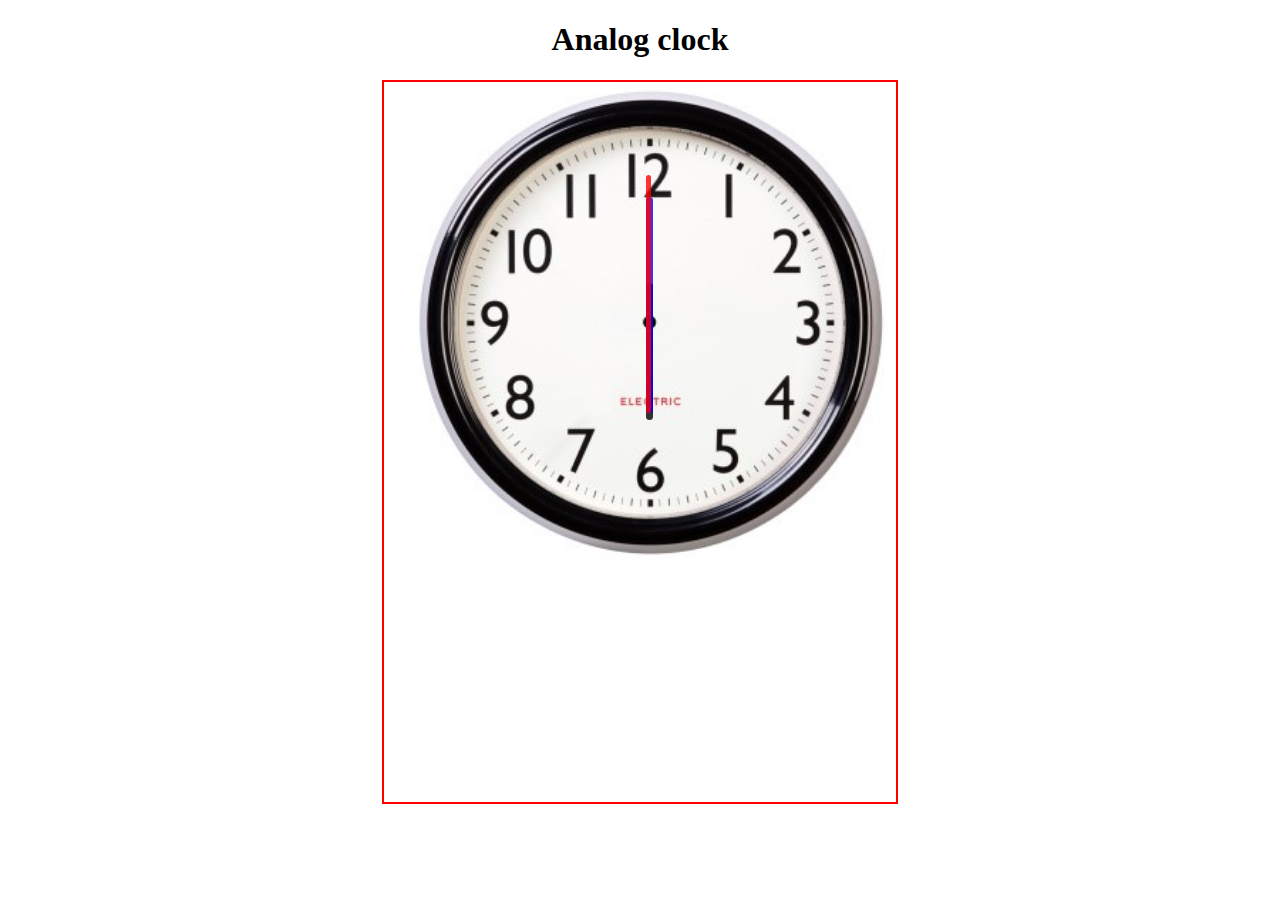
<file: Analog Clock/index.html>
<!DOCTYPE html>
<html lang="en">
<head>
    <meta charset="UTF-8">
    <meta http-equiv="X-UA-Compatible" content="IE=edge">
    <meta name="viewport" content="width=device-width, initial-scale=1.0">
    <title>Analog Clock</title>
    <link rel="stylesheet" href="index.css">
    <script src="index.js"></script>
</head>
<body>

   <h1>Analog clock</h1>
   <div id="clock-container">
       <div id="hour"></div>
       <div id="minute"></div>
       <div id="second"></div>
   </div>
   
</body>
</html>
</file>
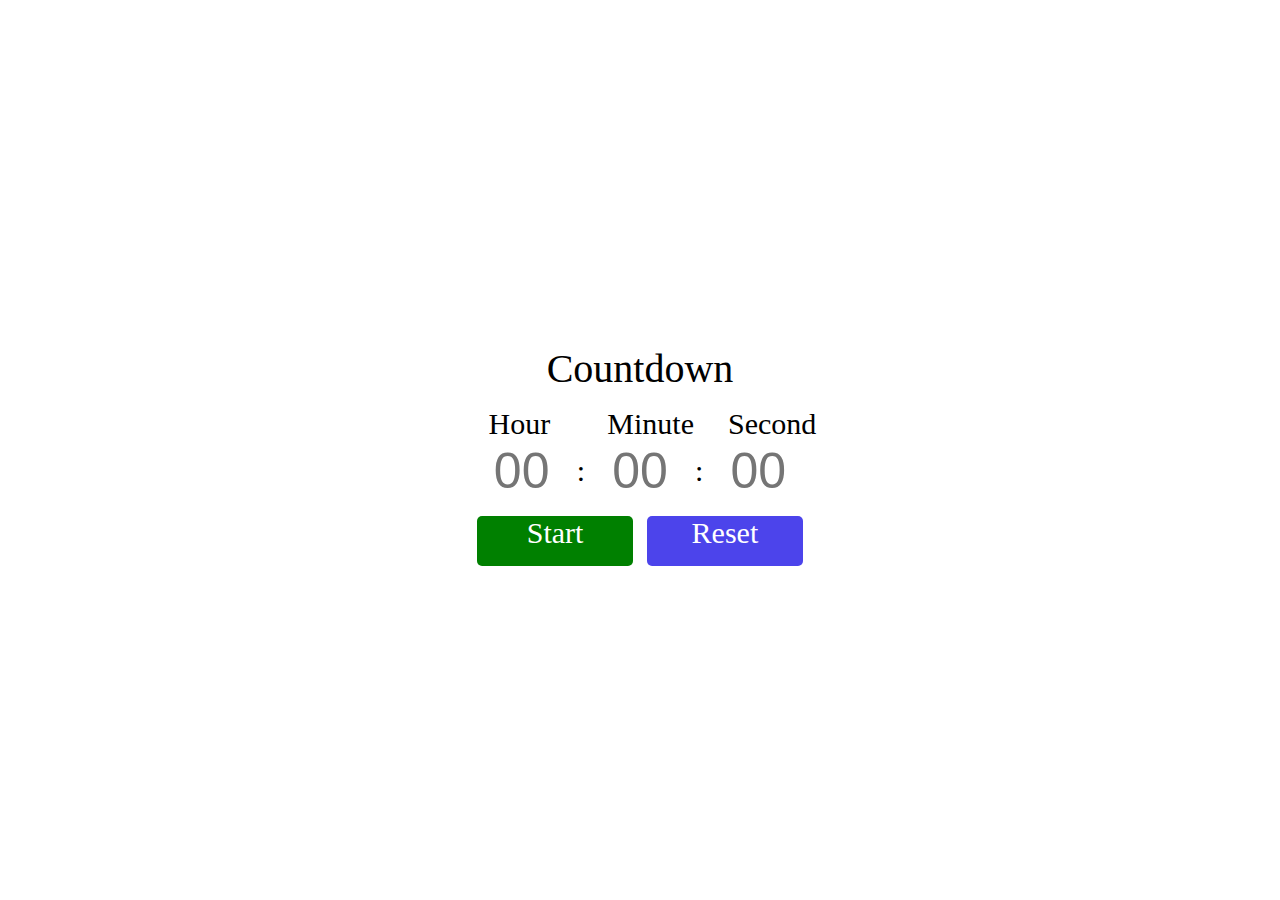
<file: countdown timer/indes.html>
<!DOCTYPE html>
<html lang="en">

<head>
    <meta charset="UTF-8">
    <meta http-equiv="X-UA-Compatible" content="IE=edge">
    <meta name="viewport" content="width=device-width, initial-scale=1.0">
    <link rel="stylesheet" href="index.css">
    <title>CountDown Timer</title>
</head>

<body>

    <div class="container">
        <div class="container--title">
            Countdown
        </div>

        <div class="container--labels">
            <p class="container--labels--lebel"> Hour </p>
            <p class="container--labels--lebel"> Minute </p>
            <p class="container--labels--lebel"> Second </p>
        </div>

        <div class="container--inputs">
            <input type="number" maxlength="2" oninput="this.value = this.value.slice(0, this.maxLength)"
                class="container--inputs--time hour" placeholder="00">

            <p class="container--input-colon"> : </p>

            <input type="number" maxlength="2" oninput="this.value = this.value.slice(0, this.maxLength)"
                class="container--inputs--time minute" placeholder="00">

            <p class="container--input-colon"> : </p>

            <input type="number" maxlength="2" oninput="this.value = this.value.slice(0, this.maxLength)"
                class="container--inputs--time second" placeholder="00">
        </div>

        <div class="container--btns">
            <buttons class="btn start"> Start </buttons>
            <buttons class="btn stop"> Stop </buttons>
            <buttons class="btn reset"> Reset </buttons>
        </div>

    </div>


    <script src="index.js"></script>
</body>

</html>
</file>
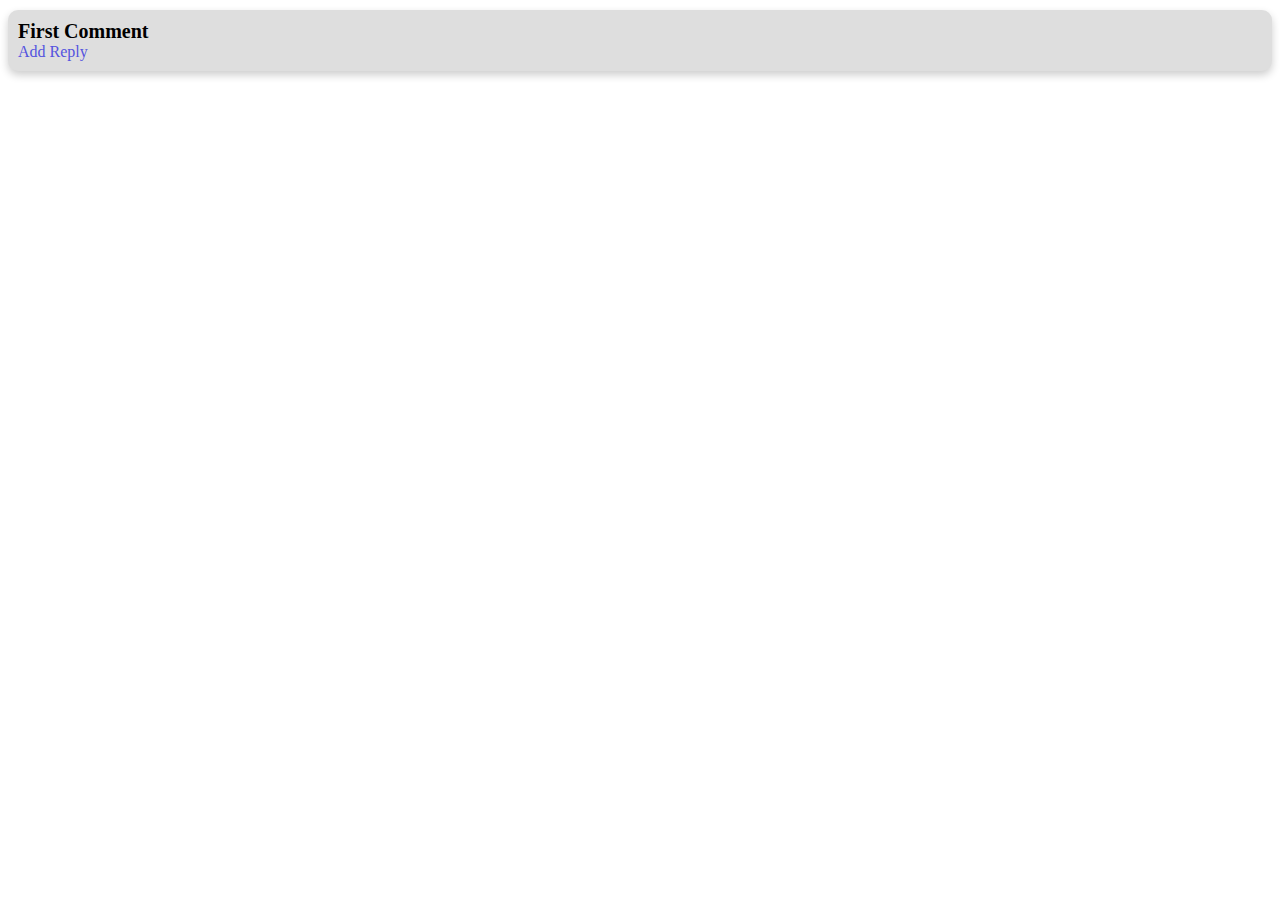
<file: Nested Comments/nested.html>
<!DOCTYPE html>
<html lang="en">
<head>
    <meta charset="UTF-8">
    <meta http-equiv="X-UA-Compatible" content="IE=edge">
    <meta name="viewport" content="width=device-width, initial-scale=1.0">
    <title>Document</title>
    <link rel="stylesheet" href="nested.css">
</head>
<body>
    <div class="container">
        <div id="comment-container" class="comment-container">
            <div class="all-comment">
                <div class="card">
                    <span class="text"> First Comment </span>
                    <span id="reply" class="reply"> Add Reply </span>
                </div>
            </div>
        </div>
        <!-- <div class="comment-details">
            <input class="input" type="text" placeholder="add text here">
            <button class="btn submit"> SUBMIT </button>
        </div> -->
    </div>

    <script src="nested.js"></script>
</body>
</html>
</file>
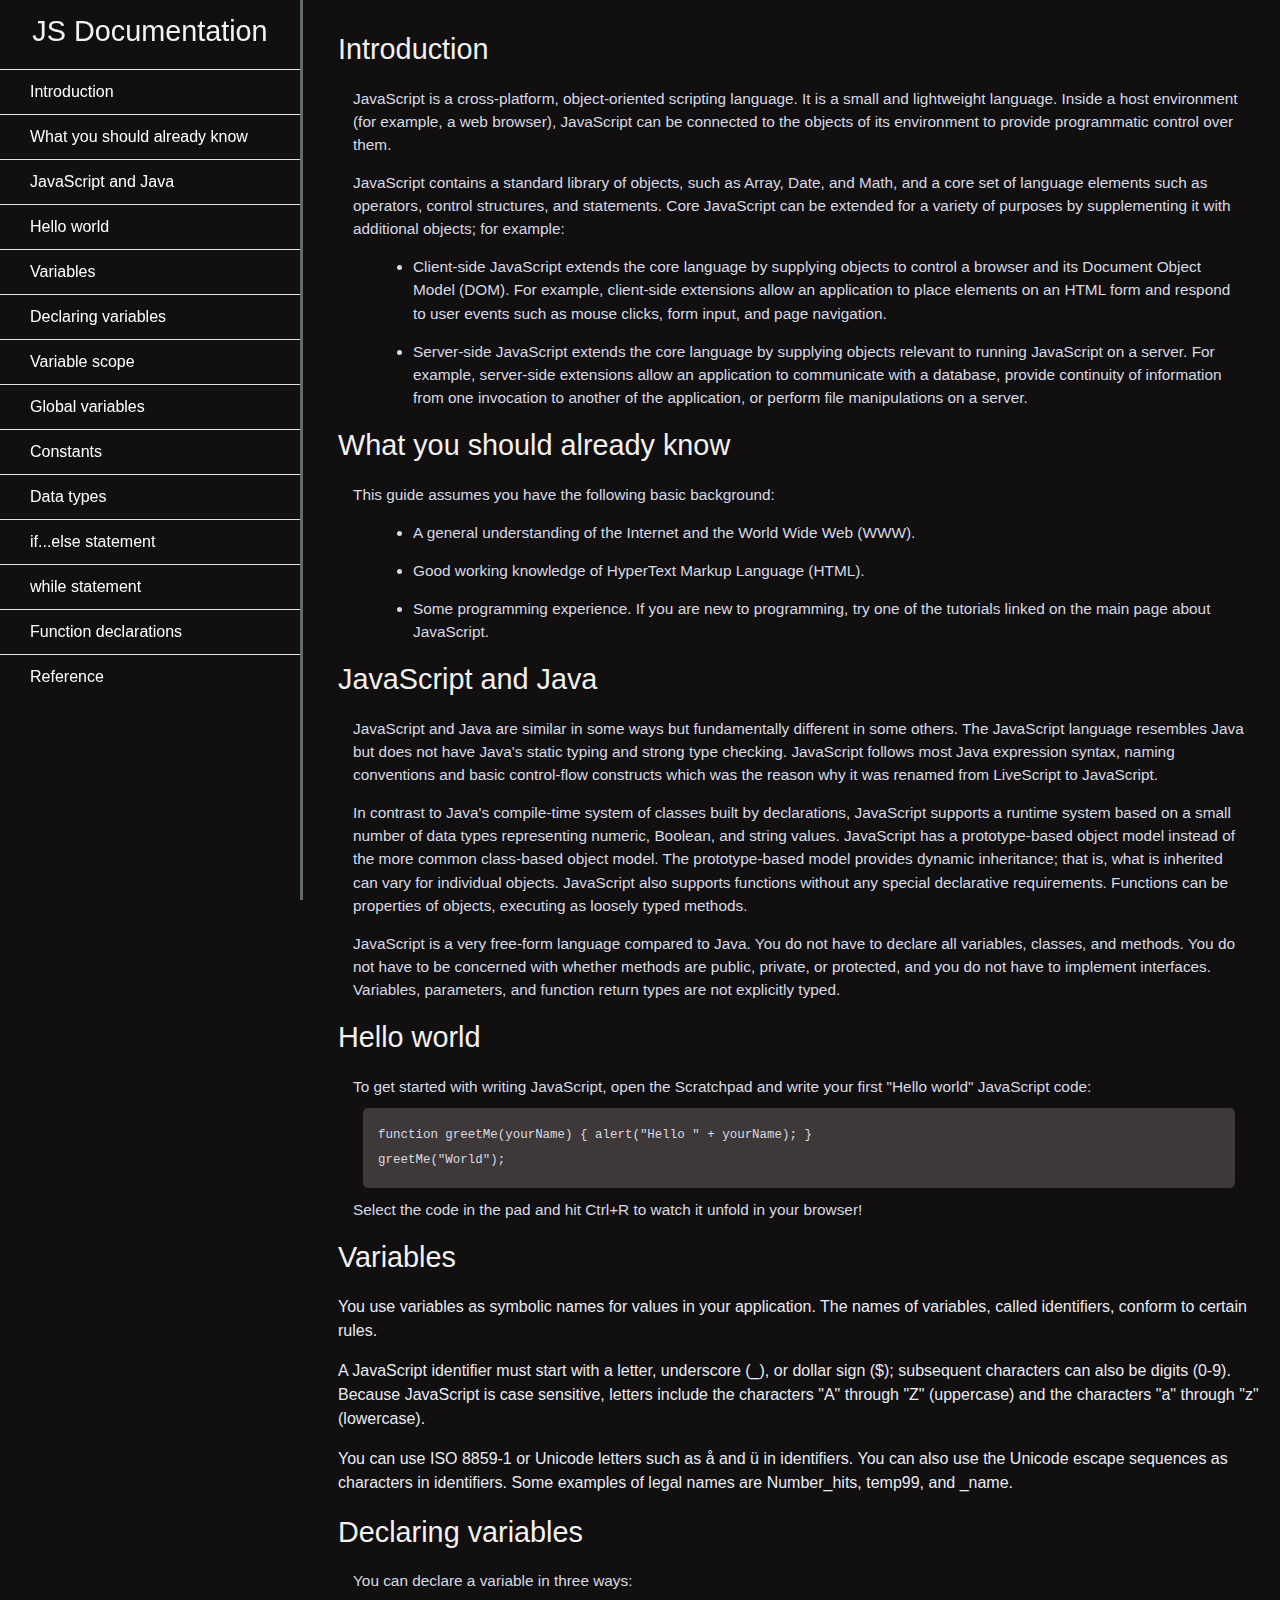
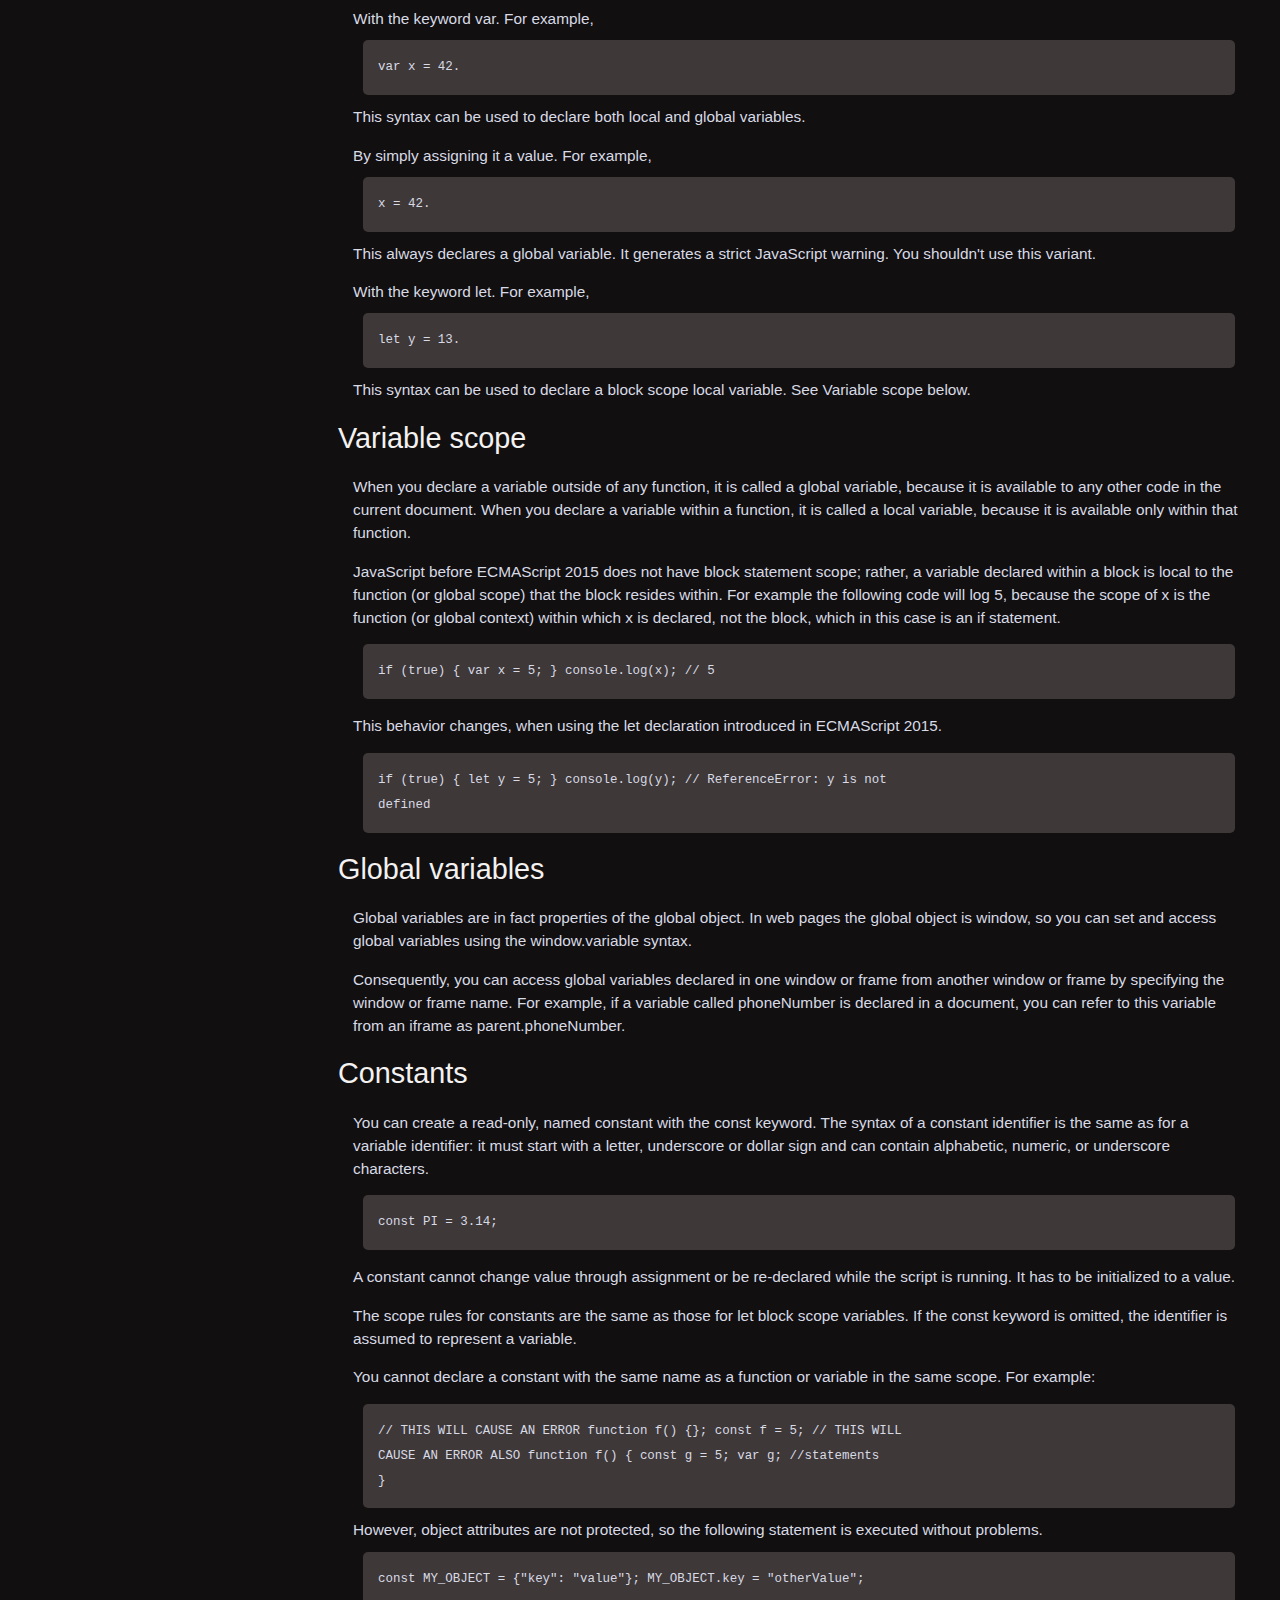
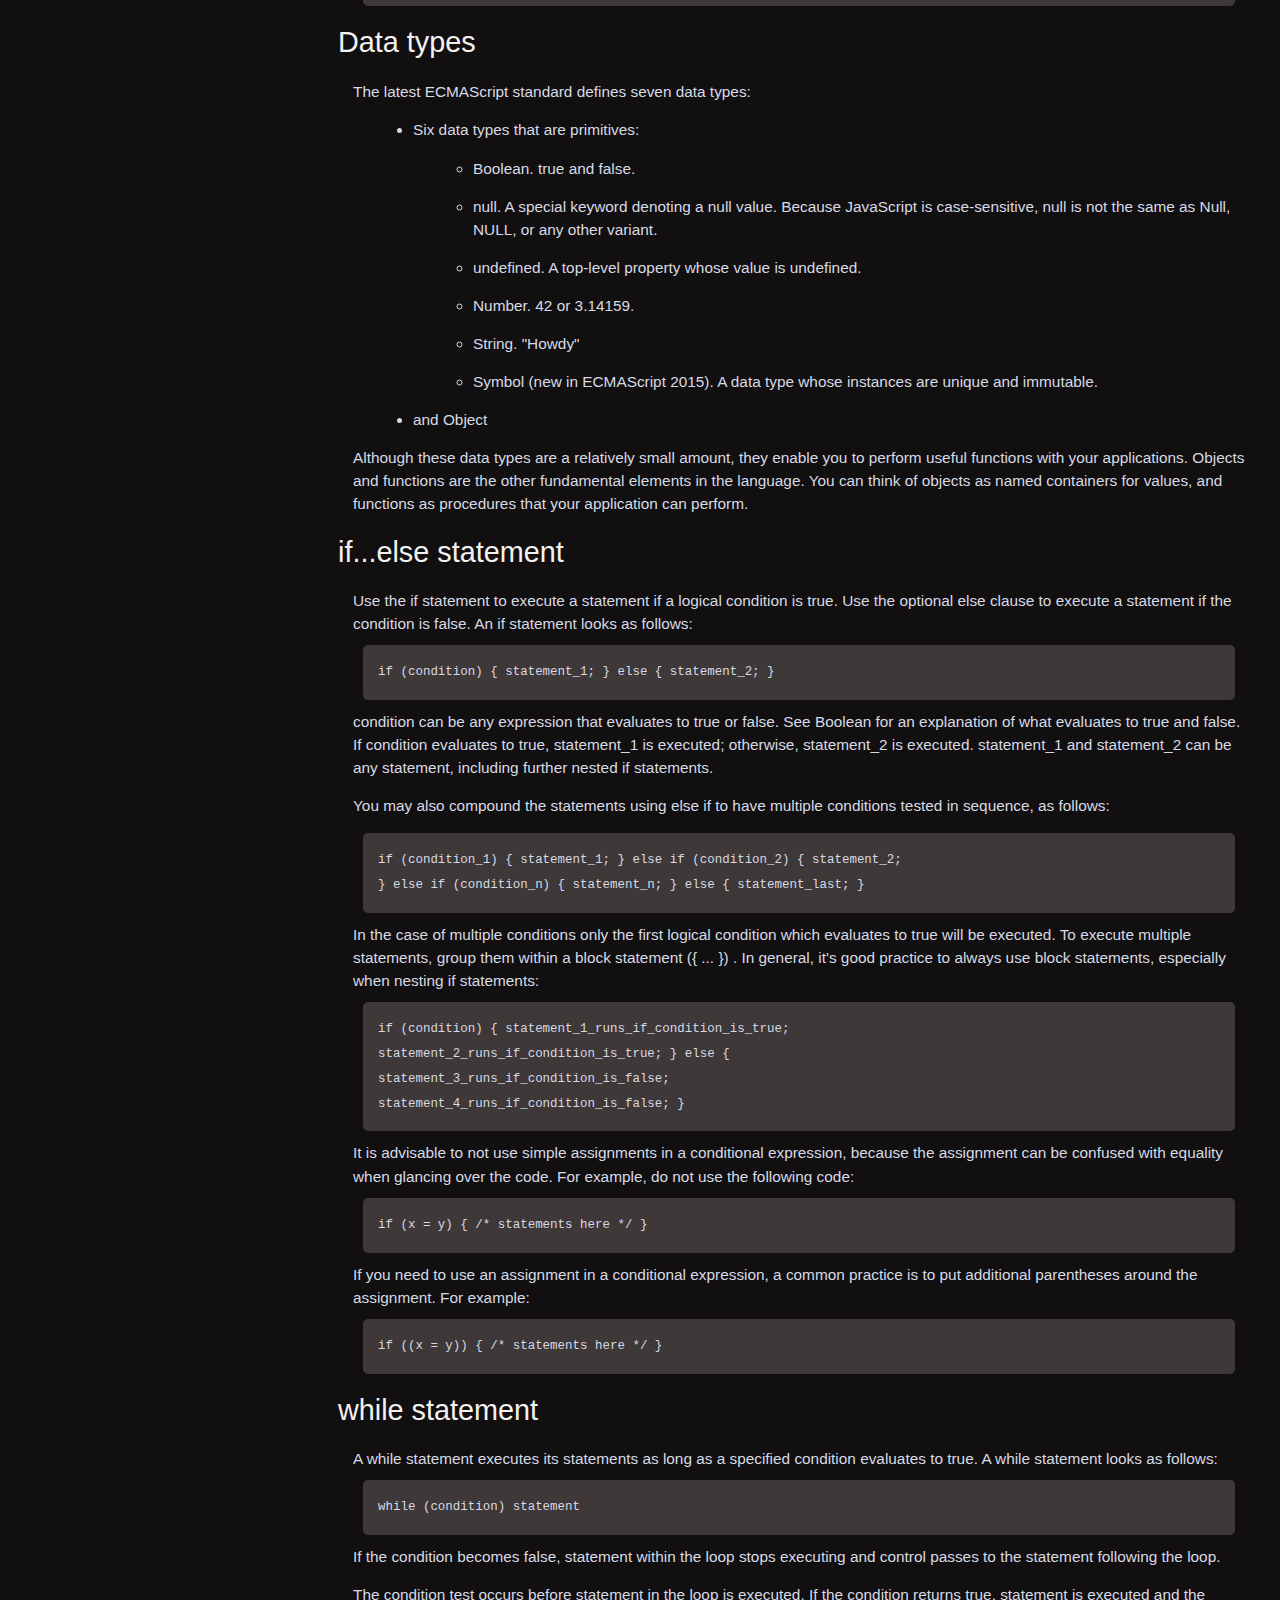
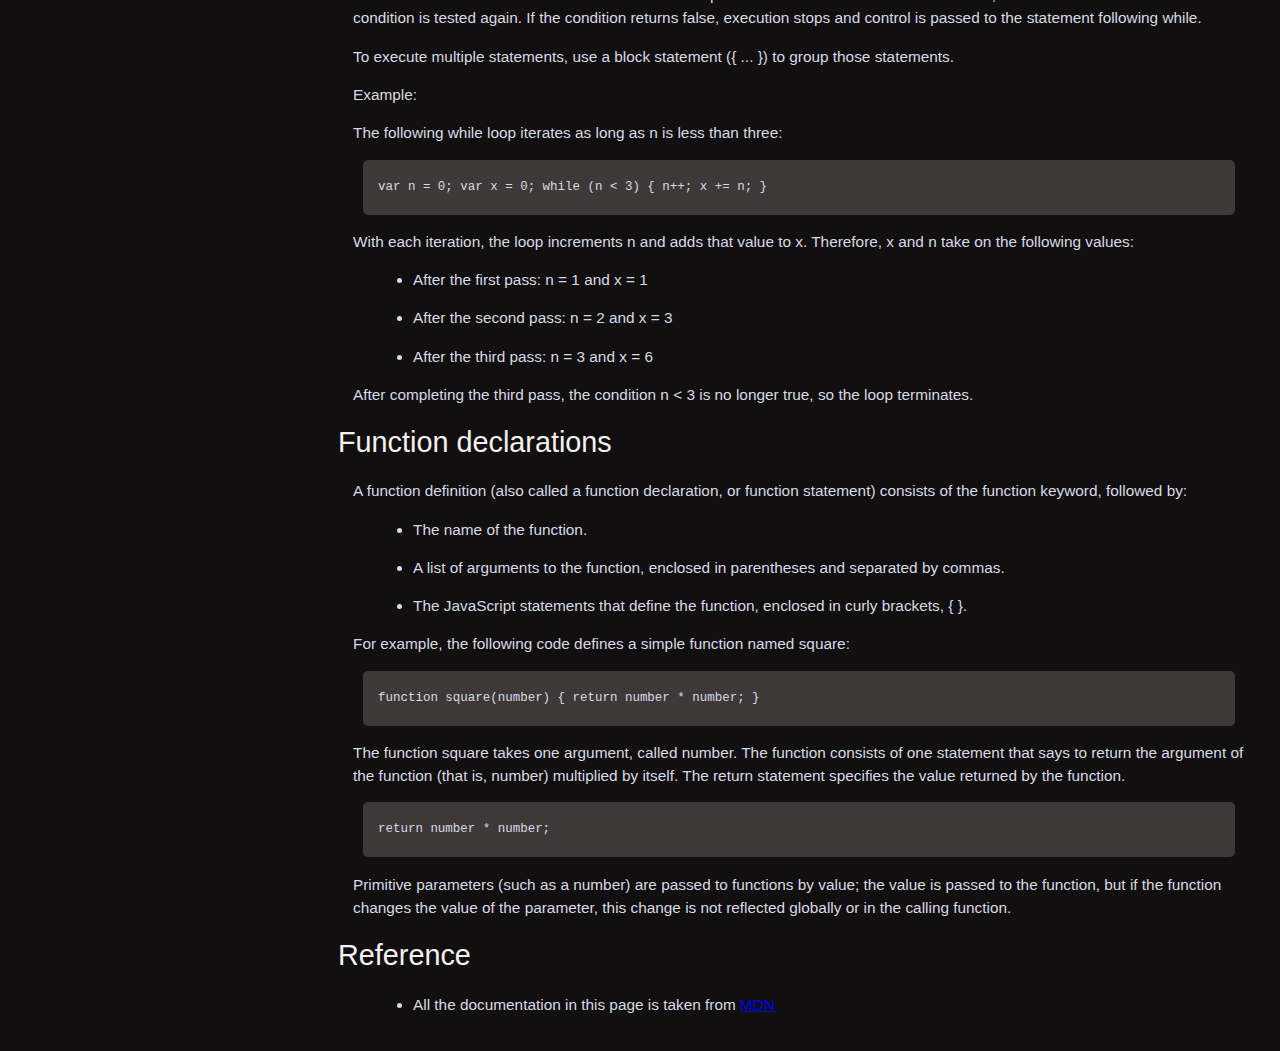
<file: technical documentation/techDoc.html>
<!DOCTYPE html>
<html lang="en">

<head>
    <meta charset="UTF-8">
    <meta http-equiv="X-UA-Compatible" content="IE=edge">
    <meta name="viewport" content="width=device-width, initial-scale=1.0">
    <title>Techinal Documentation</title>
    <link rel="stylesheet" href="techDoc.css">
</head>

<body>
    <div>
        <nav id="navbar">
            <header>JS Documentation</header>
            <ul>
                <li>
                    <a class="nav-link" href="#Introduction">Introduction</a>
                </li>
                <li>
                    <a class="nav-link" href="#What_you_should_already_know">What you should already know</a>
                </li>
                <li>
                    <a class="nav-link" href="#JavaScript_and_Java">JavaScript and Java</a>
                </li>
                <li><a class="nav-link" href="#Hello_world">Hello world</a></li>
                <li><a class="nav-link" href="#Variables">Variables</a></li>
                <li>
                    <a class="nav-link" href="#Declaring_variables">Declaring variables</a>
                </li>
                <li><a class="nav-link" href="#Variable_scope">Variable scope</a></li>
                <li><a class="nav-link" href="#Global_variables">Global variables</a></li>
                <li><a class="nav-link" href="#Constants">Constants</a></li>
                <li><a class="nav-link" href="#Data_types">Data types</a></li>
                <li>
                    <a class="nav-link" href="#if...else_statement">if...else statement</a>
                </li>
                <li><a class="nav-link" href="#while_statement">while statement</a></li>
                <li>
                    <a class="nav-link" href="#Function_declarations">Function declarations</a>
                </li>
                <li><a class="nav-link" href="#Reference">Reference</a></li>
            </ul>
        </nav>
        <main id="main-doc">
            <section class="main-section" id="Introduction">
                <header>Introduction</header>
                <article>
                    <p>
                        JavaScript is a cross-platform, object-oriented scripting language. It
                        is a small and lightweight language. Inside a host environment (for
                        example, a web browser), JavaScript can be connected to the objects of
                        its environment to provide programmatic control over them.
                    </p>

                    <p>
                        JavaScript contains a standard library of objects, such as Array, Date,
                        and Math, and a core set of language elements such as operators, control
                        structures, and statements. Core JavaScript can be extended for a
                        variety of purposes by supplementing it with additional objects; for
                        example:
                    </p>
                    <ul>
                        <li>
                            Client-side JavaScript extends the core language by supplying objects
                            to control a browser and its Document Object Model (DOM). For example,
                            client-side extensions allow an application to place elements on an
                            HTML form and respond to user events such as mouse clicks, form input,
                            and page navigation.
                        </li>
                        <li>
                            Server-side JavaScript extends the core language by supplying objects
                            relevant to running JavaScript on a server. For example, server-side
                            extensions allow an application to communicate with a database,
                            provide continuity of information from one invocation to another of
                            the application, or perform file manipulations on a server.
                        </li>
                    </ul>
                </article>
            </section>
            <section class="main-section" id="What_you_should_already_know">
                <header>What you should already know</header>
                <article>
                    <p>This guide assumes you have the following basic background:</p>

                    <ul>
                        <li>
                            A general understanding of the Internet and the World Wide Web (WWW).
                        </li>
                        <li>Good working knowledge of HyperText Markup Language (HTML).</li>
                        <li>
                            Some programming experience. If you are new to programming, try one of
                            the tutorials linked on the main page about JavaScript.
                        </li>
                    </ul>
                </article>
            </section>
            <section class="main-section" id="JavaScript_and_Java">
                <header>JavaScript and Java</header>
                <article>
                    <p>
                        JavaScript and Java are similar in some ways but fundamentally different
                        in some others. The JavaScript language resembles Java but does not have
                        Java's static typing and strong type checking. JavaScript follows most
                        Java expression syntax, naming conventions and basic control-flow
                        constructs which was the reason why it was renamed from LiveScript to
                        JavaScript.
                    </p>

                    <p>
                        In contrast to Java's compile-time system of classes built by
                        declarations, JavaScript supports a runtime system based on a small
                        number of data types representing numeric, Boolean, and string values.
                        JavaScript has a prototype-based object model instead of the more common
                        class-based object model. The prototype-based model provides dynamic
                        inheritance; that is, what is inherited can vary for individual objects.
                        JavaScript also supports functions without any special declarative
                        requirements. Functions can be properties of objects, executing as
                        loosely typed methods.
                    </p>
                    <p>
                        JavaScript is a very free-form language compared to Java. You do not
                        have to declare all variables, classes, and methods. You do not have to
                        be concerned with whether methods are public, private, or protected, and
                        you do not have to implement interfaces. Variables, parameters, and
                        function return types are not explicitly typed.
                    </p>
                </article>
            </section>
            <section class="main-section" id="Hello_world">
                <header>Hello world</header>
                <article>
                    To get started with writing JavaScript, open the Scratchpad and write your
                    first "Hello world" JavaScript code:
                    <code>function greetMe(yourName) { alert("Hello " + yourName); }
              greetMe("World");
            </code>

                    Select the code in the pad and hit Ctrl+R to watch it unfold in your
                    browser!
                </article>
            </section>
            <section class="main-section" id="Variables">
                <header>Variables</header>
                <p>
                    You use variables as symbolic names for values in your application. The
                    names of variables, called identifiers, conform to certain rules.
                </p>
                <p>
                    A JavaScript identifier must start with a letter, underscore (_), or
                    dollar sign ($); subsequent characters can also be digits (0-9). Because
                    JavaScript is case sensitive, letters include the characters "A" through
                    "Z" (uppercase) and the characters "a" through "z" (lowercase).
                </p>
                <p>
                    You can use ISO 8859-1 or Unicode letters such as å and ü in identifiers.
                    You can also use the Unicode escape sequences as characters in
                    identifiers. Some examples of legal names are Number_hits, temp99, and
                    _name.
                </p>
            </section>
            <section class="main-section" id="Declaring_variables">
                <header>Declaring variables</header>
                <article>
                    You can declare a variable in three ways:
                    <p>
                        With the keyword var. For example, <code>var x = 42.</code> This syntax
                        can be used to declare both local and global variables.
                    </p>
                    <p>
                        By simply assigning it a value. For example, <code>x = 42.</code> This
                        always declares a global variable. It generates a strict JavaScript
                        warning. You shouldn't use this variant.
                    </p>
                    <p>
                        With the keyword let. For example,<code> let y = 13.</code> This syntax
                        can be used to declare a block scope local variable. See Variable scope
                        below.
                    </p>
                </article>
            </section>
            <section class="main-section" id="Variable_scope">
                <header>Variable scope</header>
                <article>
                    <p>
                        When you declare a variable outside of any function, it is called a
                        global variable, because it is available to any other code in the
                        current document. When you declare a variable within a function, it is
                        called a local variable, because it is available only within that
                        function.
                    </p>

                    <p>
                        JavaScript before ECMAScript 2015 does not have block statement scope;
                        rather, a variable declared within a block is local to the function (or
                        global scope) that the block resides within. For example the following
                        code will log 5, because the scope of x is the function (or global
                        context) within which x is declared, not the block, which in this case
                        is an if statement.
                    </p>
                    <code>if (true) { var x = 5; } console.log(x); // 5</code>
                    <p>
                        This behavior changes, when using the let declaration introduced in
                        ECMAScript 2015.
                    </p>

                    <code>if (true) { let y = 5; } console.log(y); // ReferenceError: y is not
              defined</code>
                </article>
            </section>
            <section class="main-section" id="Global_variables">
                <header>Global variables</header>
                <article>
                    <p>
                        Global variables are in fact properties of the global object. In web
                        pages the global object is window, so you can set and access global
                        variables using the window.variable syntax.
                    </p>

                    <p>
                        Consequently, you can access global variables declared in one window or
                        frame from another window or frame by specifying the window or frame
                        name. For example, if a variable called phoneNumber is declared in a
                        document, you can refer to this variable from an iframe as
                        parent.phoneNumber.
                    </p>
                </article>
            </section>
            <section class="main-section" id="Constants">
                <header>Constants</header>
                <article>
                    <p>
                        You can create a read-only, named constant with the const keyword. The
                        syntax of a constant identifier is the same as for a variable
                        identifier: it must start with a letter, underscore or dollar sign and
                        can contain alphabetic, numeric, or underscore characters.
                    </p>

                    <code>const PI = 3.14;</code>
                    <p>
                        A constant cannot change value through assignment or be re-declared
                        while the script is running. It has to be initialized to a value.
                    </p>

                    <p>
                        The scope rules for constants are the same as those for let block scope
                        variables. If the const keyword is omitted, the identifier is assumed to
                        represent a variable.
                    </p>

                    <p>
                        You cannot declare a constant with the same name as a function or
                        variable in the same scope. For example:
                    </p>

                    <code>// THIS WILL CAUSE AN ERROR function f() {}; const f = 5; // THIS WILL
              CAUSE AN ERROR ALSO function f() { const g = 5; var g; //statements
              }</code>
                    However, object attributes are not protected, so the following statement
                    is executed without problems.
                    <code>const MY_OBJECT = {"key": "value"}; MY_OBJECT.key = "otherValue";</code>
                </article>
            </section>
            <section class="main-section" id="Data_types">
                <header>Data types</header>
                <article>
                    <p>The latest ECMAScript standard defines seven data types:</p>
                    <ul>
                        <li>
                            <p>Six data types that are primitives:</p>
                            <ul>
                                <li>Boolean. true and false.</li>
                                <li>
                                    null. A special keyword denoting a null value. Because JavaScript
                                    is case-sensitive, null is not the same as Null, NULL, or any
                                    other variant.
                                </li>
                                <li>undefined. A top-level property whose value is undefined.</li>
                                <li>Number. 42 or 3.14159.</li>
                                <li>String. "Howdy"</li>
                                <li>
                                    Symbol (new in ECMAScript 2015). A data type whose instances are
                                    unique and immutable.
                                </li>
                            </ul>
                        </li>

                        <li>and Object</li>
                    </ul>
                    Although these data types are a relatively small amount, they enable you
                    to perform useful functions with your applications. Objects and functions
                    are the other fundamental elements in the language. You can think of
                    objects as named containers for values, and functions as procedures that
                    your application can perform.
                </article>
            </section>
            <section class="main-section" id="if...else_statement">
                <header>if...else statement</header>
                <article>
                    Use the if statement to execute a statement if a logical condition is
                    true. Use the optional else clause to execute a statement if the condition
                    is false. An if statement looks as follows:

                    <code>if (condition) { statement_1; } else { statement_2; }</code>
                    condition can be any expression that evaluates to true or false. See
                    Boolean for an explanation of what evaluates to true and false. If
                    condition evaluates to true, statement_1 is executed; otherwise,
                    statement_2 is executed. statement_1 and statement_2 can be any statement,
                    including further nested if statements.
                    <p>
                        You may also compound the statements using else if to have multiple
                        conditions tested in sequence, as follows:
                    </p>
                    <code>if (condition_1) { statement_1; } else if (condition_2) { statement_2;
              } else if (condition_n) { statement_n; } else { statement_last; }
            </code>
                    In the case of multiple conditions only the first logical condition which
                    evaluates to true will be executed. To execute multiple statements, group
                    them within a block statement ({ ... }) . In general, it's good practice
                    to always use block statements, especially when nesting if statements:

                    <code>if (condition) { statement_1_runs_if_condition_is_true;
              statement_2_runs_if_condition_is_true; } else {
              statement_3_runs_if_condition_is_false;
              statement_4_runs_if_condition_is_false; }</code>
                    It is advisable to not use simple assignments in a conditional expression,
                    because the assignment can be confused with equality when glancing over
                    the code. For example, do not use the following code:
                    <code>if (x = y) { /* statements here */ }</code> If you need to use an
                    assignment in a conditional expression, a common practice is to put
                    additional parentheses around the assignment. For example:

                    <code>if ((x = y)) { /* statements here */ }</code>
                </article>
            </section>
            <section class="main-section" id="while_statement">
                <header>while statement</header>
                <article>
                    A while statement executes its statements as long as a specified condition
                    evaluates to true. A while statement looks as follows:

                    <code>while (condition) statement</code> If the condition becomes false,
                    statement within the loop stops executing and control passes to the
                    statement following the loop.

                    <p>
                        The condition test occurs before statement in the loop is executed. If
                        the condition returns true, statement is executed and the condition is
                        tested again. If the condition returns false, execution stops and
                        control is passed to the statement following while.
                    </p>

                    <p>
                        To execute multiple statements, use a block statement ({ ... }) to group
                        those statements.
                    </p>

                    Example:

                    <p>The following while loop iterates as long as n is less than three:</p>

                    <code>var n = 0; var x = 0; while (n &lt; 3) { n++; x += n; }</code>
                    <p>
                        With each iteration, the loop increments n and adds that value to x.
                        Therefore, x and n take on the following values:
                    </p>

                    <ul>
                        <li>After the first pass: n = 1 and x = 1</li>
                        <li>After the second pass: n = 2 and x = 3</li>
                        <li>After the third pass: n = 3 and x = 6</li>
                    </ul>
                    <p>
                        After completing the third pass, the condition n &lt; 3 is no longer
                        true, so the loop terminates.
                    </p>
                </article>
            </section>
            <section class="main-section" id="Function_declarations">
                <header>Function declarations</header>
                <article>
                    A function definition (also called a function declaration, or function
                    statement) consists of the function keyword, followed by:

                    <ul>
                        <li>The name of the function.</li>
                        <li>
                            A list of arguments to the function, enclosed in parentheses and
                            separated by commas.
                        </li>
                        <li>
                            The JavaScript statements that define the function, enclosed in curly
                            brackets, { }.
                        </li>
                    </ul>
                    <p>
                        For example, the following code defines a simple function named square:
                    </p>

                    <code>function square(number) { return number * number; }</code>
                    <p>
                        The function square takes one argument, called number. The function
                        consists of one statement that says to return the argument of the
                        function (that is, number) multiplied by itself. The return statement
                        specifies the value returned by the function.
                    </p>
                    <code>return number * number;</code>
                    <p>
                        Primitive parameters (such as a number) are passed to functions by
                        value; the value is passed to the function, but if the function changes
                        the value of the parameter, this change is not reflected globally or in
                        the calling function.
                    </p>
                </article>
            </section>
            <section class="main-section" id="Reference">
                <header>Reference</header>
                <article>
                    <ul>
                        <li>
                            All the documentation in this page is taken from
                            <a href="https://developer.mozilla.org/en-US/docs/Web/JavaScript/Guide"
                                target="_blank">MDN</a>
                        </li>
                    </ul>
                </article>
            </section>
        </main>
    </div>

</body>

</html>
</file>
<file: Analog Clock/index.css>
h1 {
    text-align: center;
}

#clock-container {
    position: relative;
    border: 2px solid red;
    height: 80vh;
    width: 40vw;
    background: url('analog-clock.jpg') no-repeat;
    background-size: 100%;
    margin: auto;
}

#hour,
#minute,
#second {
    position: absolute;
    border-radius: 10px;
    transform-origin: bottom;
}

#hour {
    height: 19%;
    width: 1.5%;
    top: 28%;
    left: 51.1%;
    background: black;
    opacity: 0.8;
    /* display: none; */
}

#minute {
    height: 30%;
    width: 1.5%;
    top: 16%;
    background: blue;
    left: 51.1%;
    opacity: 0.8;
    /* display: none;  */
}

#second {
    height: 33%;
    width: 1%;
    top: 13%;
    left: 51.2%;
    background: red;
    opacity: 0.8;
    /* display: none; */
}
</file>
<file: countdown timer/index.css>
*{
    margin: 0;
    padding: 0;
}

body{
    height: 100vh;
    width: 100vw;
    display: flex;
    justify-content: center;
    align-items: center;
}

.container--title{
    font-size: 40px;
    padding: 10px 12px;
    text-align: center;
}

.container--labels,
.container--inputs,
.container--btns{
    display: flex;
    justify-content: space-between;
}

.container--labels--lebel{
    font-size: 30px;
    text-align: center;
    padding: 5px 10px;
    width: 20%;
}

.container--inputs--time{
    justify-content: center;
    align-self: center;
    border: none;
    font-size: 50px;
    width: 90px;
    height: 50px;
}

input::-webkit-outer-spin-button,
input::-webkit-inner-spin-button {
  -webkit-appearance: none;
  margin: 0;
}

input{
    text-align: center;
}

.container--input-colon{
    justify-content: center;
    align-self: center;
    font-size: 30px;
    margin: 0;
    padding: 5px 10px;
}

.container--btns{
    margin-top: 20px;
}

.btn{
    width: 48%;
    height: 50px;
    font-size: 30px;
    border: none;
    border-radius: 5px;
    cursor: pointer;
    color: white;
    text-align: center;
}

.start{
    background-color: green;
}

.stop{
    display: none;
    background-color: red;
}

.reset{
    background-color: rgb(76, 68, 235);
}
</file>
<file: Nested Comments/nested.css>
.card{
    height: auto;
    box-shadow: 0 4px 8px 0 rgba(0, 0, 0, 0.2);
    border-radius: 10px;
    padding: 10px;
    background-color: rgb(222, 222, 222);
    margin-top: 10px;
}

.text{
    display: block;
    font-size: 20px;
    font-weight: bold;
}

.reply{
    color: rgb(84, 84, 223);
    cursor: pointer;
    margin-top: 5px;
}

.comment-details{
    display: flex;
    align-items: center;
    margin-left: 4rem;
    margin-top: 10px;
}

.input{
    height: 30px;
    border-radius: 10px;
}

.btn{
    margin-left: 5px;
    color: white;
    background-color: rgb(135, 135, 235);
    border: 0px;
    border-radius: 10px;
    height: 20px;
    box-shadow: 0 0 4px 8px rgba(0, 0, 0, 0.2);
    cursor: pointer;
}

.all-comment:not(:first-child){
    margin-left: 4rem;
}
</file>
<file: technical documentation/techDoc.css>
html,
body {
  min-width: 290px;
  color: #e9ebf4;
  background-color: #110f0f;
  font-family: 'Open Sans', Arial, sans-serif;
  line-height: 1.5;
}

#navbar {
  position: fixed;
  min-width: 290px;
  top: 0px;
  left: 0px;
  width: 300px;
  height: 100%;
  border-right: solid;
  border-color: rgba(221, 240, 240, 0.4);
}

header {
  color: rgb(244, 241, 241);
  margin: 10px;
  text-align: center;
  font-size: 1.8em;
  font-weight: thin;
}

#main-doc header {
  text-align: left;
  margin: 0px;
}

#navbar ul {
  height: 88%;
  padding: 0;
  overflow-y: auto;
  overflow-x: hidden;
}

#navbar li {
  color: #e2e3e8;
  border-top: 1px solid;
  list-style: none;
  position: relative;
  width: 100%;
}

#navbar a {
  display: block;
  padding: 10px 30px;
  color: #ffffff;
  text-decoration: none;
  cursor: pointer;
}

#main-doc {
  position: absolute;
  margin-left: 310px;
  padding: 20px;
  margin-bottom: 110px;
}

section article {
  color: #d8dae5;
  margin: 15px;
  font-size: 0.96em;
}

section li {
  margin: 15px 0px 0px 20px;
}

code {
  display: block;
  text-align: left;
  white-space: pre-line;
  position: relative;
  word-break: normal;
  word-wrap: normal;
  line-height: 2;
  background-color: #3e3838;
  padding: 15px;
  margin: 10px;
  border-radius: 5px;
}

@media only screen and (max-width: 815px) {
  /* For mobile phones: */
  #navbar ul {
    border: 1px solid;
    height: 207px;
  }

  #navbar {
    background-color: rgb(52, 45, 45);
    position: absolute;
    top: 0;
    padding: 0;
    margin: 0;
    width: 100%;
    max-height: 275px;
    border: none;
    z-index: 1;
    border-bottom: 2px solid;
  }

  #main-doc {
    position: relative;
    margin-left: 0px;
    margin-top: 270px;
  }
}

@media only screen and (max-width: 400px) {
  #main-doc {
    margin-left: -10px;
  }

  code {
    margin-left: -20px;
    width: 100%;
    padding: 15px;
    padding-left: 10px;
    padding-right: 45px;
    min-width: 233px;
  }
}
</file>
